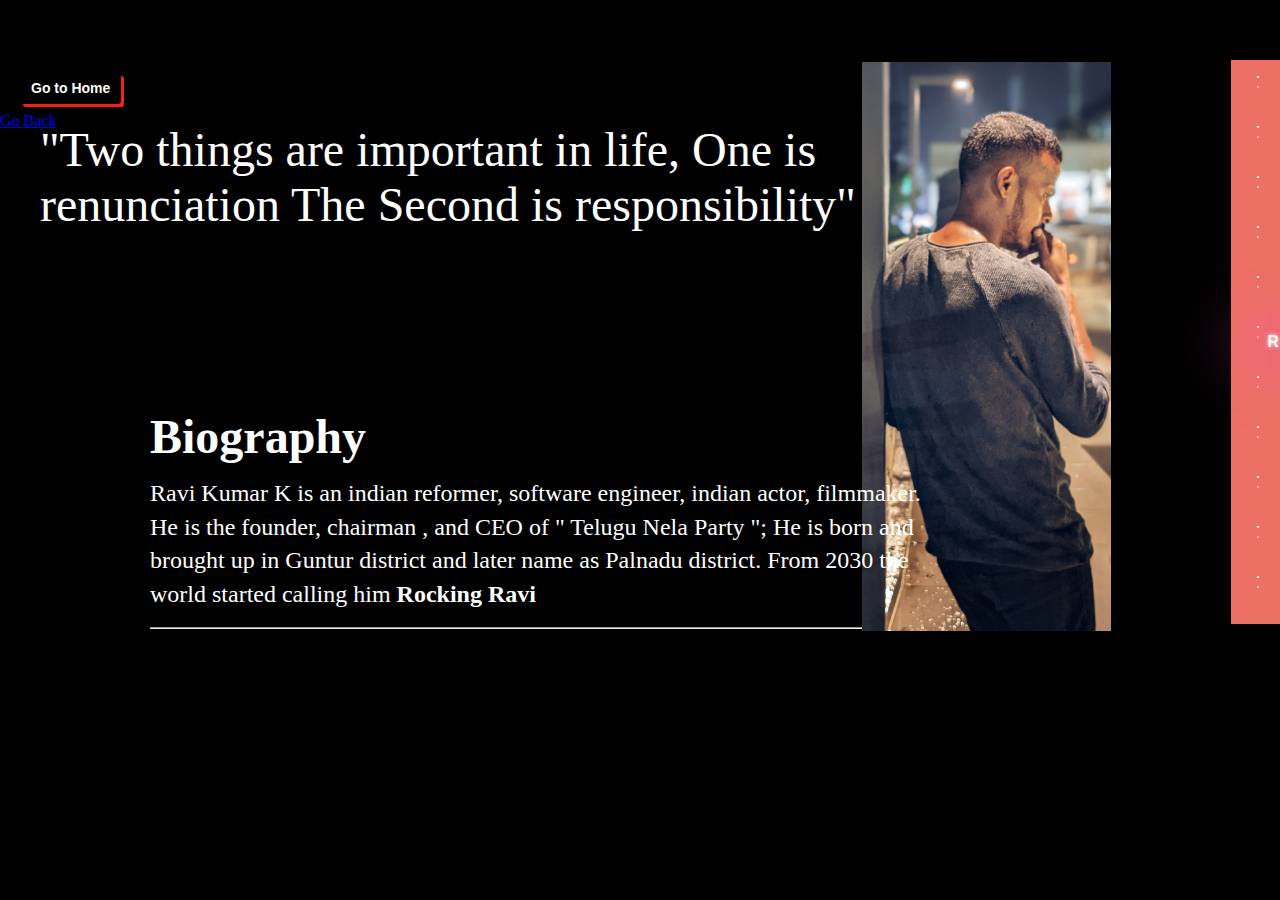
<file: target/FirstProject/contact.html>
<html>
<header class="header">
  <h1 class="title"></h1>
  <p class="description"></p>
</header>

<button class="button-50" role="button" onclick="history.back()"><b>Go to Home</b></button>

<a href="javascript: history.go(-1)">Go Back</a>
<button class="btn" type="button">
  <strong><h3>Rocking Ravi</h3></strong>
  <div id="container-stars">
    <div id="stars"></div>
  </div>

  <div id="glow">
    <div class="circle"></div>
    <div class="circle"></div>
  </div>
</button>

<section class="tribute">
  <blockquote>"Two things are important in life,
    One is renunciation The Second is responsibility" </blockquote>
  <img src="./assets/images/hero2.png" class="hero-img">
</section>

<section class="bio">
  <h2>Biography</h2>
  <p>
    Ravi Kumar K is an indian reformer, software engineer, indian actor, filmmaker.
    He is the founder, chairman , and CEO of " Telugu Nela Party "; He is born and brought up in Guntur district and
    later name as Palnadu district. From 2030 the world started calling him <b>Rocking Ravi</b>
  </p>
  <hr />
</section>
</html>

<style>

  * {
  margin: 0px;
  padding: 0px;
  box-sizing: border-box;
}

body {
  font-family: Times, serif;
  color: white;
  background-color: black;
}

.container {
  max-width: 90rem;
  margin: 2rem auto;
  padding: 0px 2rem;
}

.header {
  padding: 2rem;
  margin: 1rem 0px;
  text-align: center;
}

header > .title {
  margin-bottom: 1rem;
}

.tribute {
  display: grid;
  grid-template-columns: 3fr 2.0fr;
  max-width:  80rem;
  margin: -68px auto;
  background: black;
  color:  white;
  align-items: top;
  padding:0px 3px 1px 15rem;
  height: 347px;
}

.tribute blockquote {
  text-align: absolute;
  font-size: 3rem;
  margin: 60px -200px;
  }

.tribute img {
  max-width: 60%;
}

.bio {
  margin: 8rem auto;
  padding: 5px -1rem;
  max-width: 50rem;
  margin:72px 150px;
  height: 409px;

}

.bio > h2 {
  margin-bottom: 1rem;
  font-size: 3rem;
  line-height:  1;
}
.bio > p {
  font-size: 1.5rem;
  line-height: 1.4;
}

.bio > hr {
  margin-top: 1rem;
}
.btn {
  display: flex;
  justify-content: center;
  align-items: center;
  width: 13rem;
  height: 2.1rem;
  background-size: 300% 300%;
  backdrop-filter: blur(1rem);
  border-radius: 0rem;
  transition: 0.5s;
  animation: gradient_301 5s ease infinite;
  border: double 2px transparent;
  background-image: linear-gradient(#48C9B0, #212121),  linear-gradient(137.48deg, #EC7063 10%,#EC7063 45%, #8F51EA 67%, #0044ff 87%);
  background-origin: border-box;
  background-clip: content-box, border-box;
  padding: 280px 10px;
  margin:10px 70px;
  position:absolute;
  top: 50px;
  right: 10;
  left: 1161;

}

#container-stars {
  position: absolute;
  z-index: -1;
  width: 100%;
  height: 100%;
  overflow: hidden;
  transition: 0.5s;
  backdrop-filter: blur(1rem);
  border-radius: 0rem;
}

strong {
  z-index: 7;
  'font-family: fantasy;'
  font-size: 10px;
  letter-spacing: 3px;
  color: #FDFEFE;
  text-shadow: 0 0 4px white;
}

#glow {
  position: absolute;
  display: flex;
  width: 12rem;
}

.circle {
  width: 95%;
  height: 30px;
  filter: blur(2rem);
  animation: pulse_3011 4s infinite;
  z-index: -1;
}

.circle:nth-of-type(1) {
  background: rgba(254, 83, 186, 0.636);
}

.circle:nth-of-type(2) {
  background: rgba(142, 81, 234, 0.704);
}

.btn:hover #container-stars {
  z-index: 1;
  background-color: #212121;
}

.btn:hover {
  transform: scale(1.1)
}

.btn:active {
  border: double 4px #FE53BB;
  background-origin: border-box;
  background-clip: content-box, border-box;
  animation: none;
}

.btn:active .circle {
  background: #FE53BB;
}

#stars {
  position: relative;
  background: transparent;
  width: 200rem;
  height: 200rem;
}

#stars::after {
  content: "";
  position: absolute;
  top: -10rem;
  left: -100rem;
  width: 100%;
  height: 100%;
  animation: animStarRotate 90s linear infinite;
}

#stars::after {
  background-image: radial-gradient(#ffffff 1px, transparent 1%);
  background-size: 50px 50px;
}

#stars::before {
  content: "";
  position: absolute;
  top: 0;
  left: -50%;
  width: 170%;
  height: 500%;
  animation: animStar 60s linear infinite;
}

#stars::before {
  background-image: radial-gradient(#ffffff 1px, transparent 1%);
  background-size: 50px 50px;
  opacity: 0.5;
}

@keyframes animStar {
  from {
    transform: translateY(0);
  }

  to {
    transform: translateY(-135rem);
  }
}

@keyframes animStarRotate {
  from {
    transform: rotate(360deg);
  }

  to {
    transform: rotate(0);
  }
}

@keyframes gradient_301 {
  0% {
    background-position: 0% 50%;
  }

  50% {
    background-position: 100% 50%;
  }

  100% {
    background-position: 0% 50%;
  }
}

@keyframes pulse_3011 {
  0% {
    transform: scale(0.75);
    box-shadow: 0 0 0 0 rgba(0, 0, 0, 0.7);
  }

  70% {
    transform: scale(1);
    box-shadow: 0 0 0 10px rgba(0, 0, 0, 0);
  }

  100% {
    transform: scale(0.75);
    box-shadow: 0 0 0 0 rgba(0, 0, 0, 0);
  }
}

/* CSS */
.button-50 {
  appearance: button;
  background-color: #000;
  background-image: none;
  border: 1px solid #000;
  border-radius: 3px;
  box-shadow: #F81E1A 3px 3px 0 0,#000 3px 3px 0 1px;
  box-sizing: 10px;
  color: #FFFF;
  cursor: pointer;
  display: inline-block;
  font-family: ITCAvantGardeStd-Bk,Arial,sans-serif;
  font-size: 14px;
  font-weight: 400;
  line-height: 5px;
  margin: 0 1px 10px 0;
  overflow: visible;
  padding: 2px 10px;
  text-align: center;
  text-transform: none;
  touch-action: manipulation;
  user-select: none;
  -webkit-user-select: none;
  vertical-align: right;
  white-space: nowrap;
  position:absolute;
  top: 72.5px;
  left: 20;
}

.button-50:focus {
  text-decoration: none;
}

.button-50:hover {
  text-decoration: none;
}

.button-50:active {
  box-shadow: rgba(0, 0, 0, .125) 0 3px 5px inset;
  outline: 0;
}

.button-50:not([disabled]):active {
  box-shadow: #fff 2px 2px 0 0, #000 2px 2px 0 1px;
  transform: translate(2px, 2px);
}

@media (min-width: 768px) {
  .button-50 {
    padding: 12px 10px;
  }
}
</style>
</file>
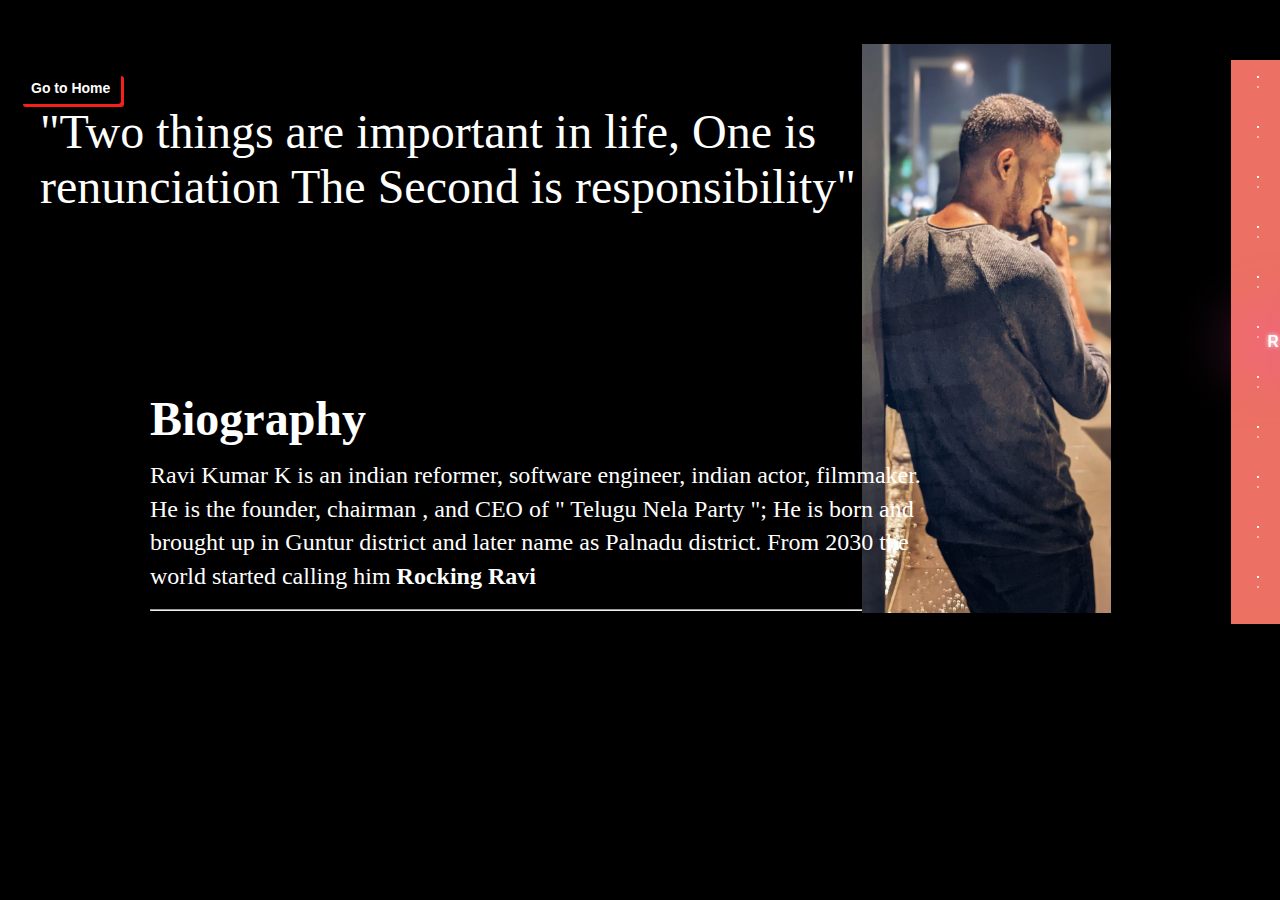
<file: src/main/webapp/contact.html>
<html>
<header class="header">
  <h1 class="title"></h1>
  <p class="description"></p>
</header>

<button class="button-50" role="button" onclick="history.back()"><b>Go to Home</b></button>

<button class="btn" type="button">
  <strong><h3>Rocking Ravi</h3></strong>
  <div id="container-stars">
    <div id="stars"></div>
  </div>

  <div id="glow">
    <div class="circle"></div>
    <div class="circle"></div>
  </div>
</button>

<section class="tribute">
  <blockquote>"Two things are important in life,
    One is renunciation The Second is responsibility" </blockquote>
  <img src="./assets/images/hero2.png" class="hero-img">
</section>

<section class="bio">
  <h2>Biography</h2>
  <p>
    Ravi Kumar K is an indian reformer, software engineer, indian actor, filmmaker.
    He is the founder, chairman , and CEO of " Telugu Nela Party "; He is born and brought up in Guntur district and
    later name as Palnadu district. From 2030 the world started calling him <b>Rocking Ravi</b>
  </p>
  <hr />
</section>
</html>

<style>

  * {
  margin: 0px;
  padding: 0px;
  box-sizing: border-box;
}

body {
  font-family: Times, serif;
  color: white;
  background-color: black;
}

.container {
  max-width: 90rem;
  margin: 2rem auto;
  padding: 0px 2rem;
}

.header {
  padding: 2rem;
  margin: 1rem 0px;
  text-align: center;
}

header > .title {
  margin-bottom: 1rem;
}

.tribute {
  display: grid;
  grid-template-columns: 3fr 2.0fr;
  max-width:  80rem;
  margin: -68px auto;
  background: black;
  color:  white;
  align-items: top;
  padding:0px 3px 1px 15rem;
  height: 347px;
}

.tribute blockquote {
  text-align: absolute;
  font-size: 3rem;
  margin: 60px -200px;
  }

.tribute img {
  max-width: 60%;
}

.bio {
  margin: 8rem auto;
  padding: 5px -1rem;
  max-width: 50rem;
  margin:72px 150px;
  height: 409px;

}

.bio > h2 {
  margin-bottom: 1rem;
  font-size: 3rem;
  line-height:  1;
}
.bio > p {
  font-size: 1.5rem;
  line-height: 1.4;
}

.bio > hr {
  margin-top: 1rem;
}
.btn {
  display: flex;
  justify-content: center;
  align-items: center;
  width: 13rem;
  height: 2.1rem;
  background-size: 300% 300%;
  backdrop-filter: blur(1rem);
  border-radius: 0rem;
  transition: 0.5s;
  animation: gradient_301 5s ease infinite;
  border: double 2px transparent;
  background-image: linear-gradient(#48C9B0, #212121),  linear-gradient(137.48deg, #EC7063 10%,#EC7063 45%, #8F51EA 67%, #0044ff 87%);
  background-origin: border-box;
  background-clip: content-box, border-box;
  padding: 280px 10px;
  margin:10px 70px;
  position:absolute;
  top: 50px;
  right: 10;
  left: 1161;

}

#container-stars {
  position: absolute;
  z-index: -1;
  width: 100%;
  height: 100%;
  overflow: hidden;
  transition: 0.5s;
  backdrop-filter: blur(1rem);
  border-radius: 0rem;
}

strong {
  z-index: 7;
  'font-family: fantasy;'
  font-size: 10px;
  letter-spacing: 3px;
  color: #FDFEFE;
  text-shadow: 0 0 4px white;
}

#glow {
  position: absolute;
  display: flex;
  width: 12rem;
}

.circle {
  width: 95%;
  height: 30px;
  filter: blur(2rem);
  animation: pulse_3011 4s infinite;
  z-index: -1;
}

.circle:nth-of-type(1) {
  background: rgba(254, 83, 186, 0.636);
}

.circle:nth-of-type(2) {
  background: rgba(142, 81, 234, 0.704);
}

.btn:hover #container-stars {
  z-index: 1;
  background-color: #212121;
}

.btn:hover {
  transform: scale(1.1)
}

.btn:active {
  border: double 4px #FE53BB;
  background-origin: border-box;
  background-clip: content-box, border-box;
  animation: none;
}

.btn:active .circle {
  background: #FE53BB;
}

#stars {
  position: relative;
  background: transparent;
  width: 200rem;
  height: 200rem;
}

#stars::after {
  content: "";
  position: absolute;
  top: -10rem;
  left: -100rem;
  width: 100%;
  height: 100%;
  animation: animStarRotate 90s linear infinite;
}

#stars::after {
  background-image: radial-gradient(#ffffff 1px, transparent 1%);
  background-size: 50px 50px;
}

#stars::before {
  content: "";
  position: absolute;
  top: 0;
  left: -50%;
  width: 170%;
  height: 500%;
  animation: animStar 60s linear infinite;
}

#stars::before {
  background-image: radial-gradient(#ffffff 1px, transparent 1%);
  background-size: 50px 50px;
  opacity: 0.5;
}

@keyframes animStar {
  from {
    transform: translateY(0);
  }

  to {
    transform: translateY(-135rem);
  }
}

@keyframes animStarRotate {
  from {
    transform: rotate(360deg);
  }

  to {
    transform: rotate(0);
  }
}

@keyframes gradient_301 {
  0% {
    background-position: 0% 50%;
  }

  50% {
    background-position: 100% 50%;
  }

  100% {
    background-position: 0% 50%;
  }
}

@keyframes pulse_3011 {
  0% {
    transform: scale(0.75);
    box-shadow: 0 0 0 0 rgba(0, 0, 0, 0.7);
  }

  70% {
    transform: scale(1);
    box-shadow: 0 0 0 10px rgba(0, 0, 0, 0);
  }

  100% {
    transform: scale(0.75);
    box-shadow: 0 0 0 0 rgba(0, 0, 0, 0);
  }
}

/* CSS */
.button-50 {
  appearance: button;
  background-color: #000;
  background-image: none;
  border: 1px solid #000;
  border-radius: 3px;
  box-shadow: #F81E1A 3px 3px 0 0,#000 3px 3px 0 1px;
  box-sizing: 10px;
  color: #FFFF;
  cursor: pointer;
  display: inline-block;
  font-family: ITCAvantGardeStd-Bk,Arial,sans-serif;
  font-size: 14px;
  font-weight: 400;
  line-height: 5px;
  margin: 0 1px 10px 0;
  overflow: visible;
  padding: 2px 10px;
  text-align: center;
  text-transform: none;
  touch-action: manipulation;
  user-select: none;
  -webkit-user-select: none;
  vertical-align: right;
  white-space: nowrap;
  position:absolute;
  top: 72.5px;
  left: 20;
}

.button-50:focus {
  text-decoration: none;
}

.button-50:hover {
  text-decoration: none;
}

.button-50:active {
  box-shadow: rgba(0, 0, 0, .125) 0 3px 5px inset;
  outline: 0;
}

.button-50:not([disabled]):active {
  box-shadow: #fff 2px 2px 0 0, #000 2px 2px 0 1px;
  transform: translate(2px, 2px);
}

@media (min-width: 768px) {
  .button-50 {
    padding: 12px 10px;
  }
}
</style>
</file>
